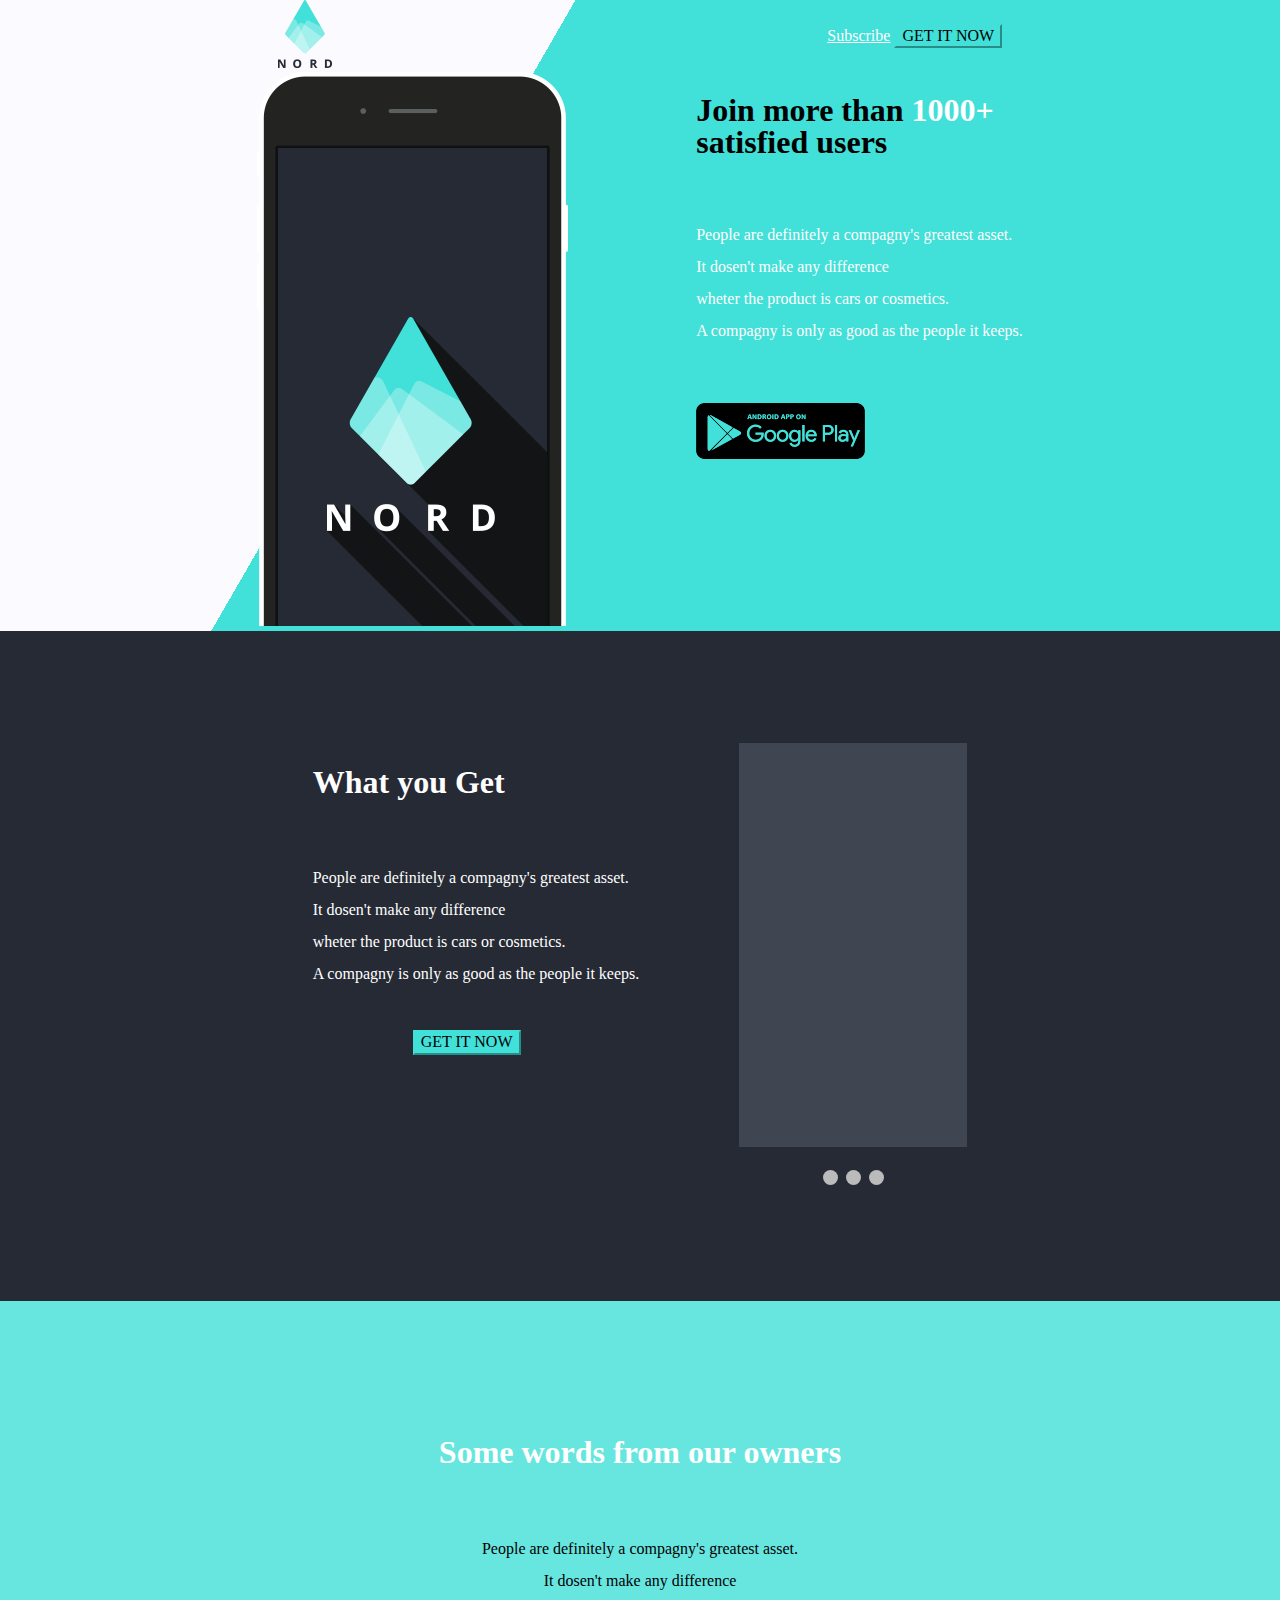
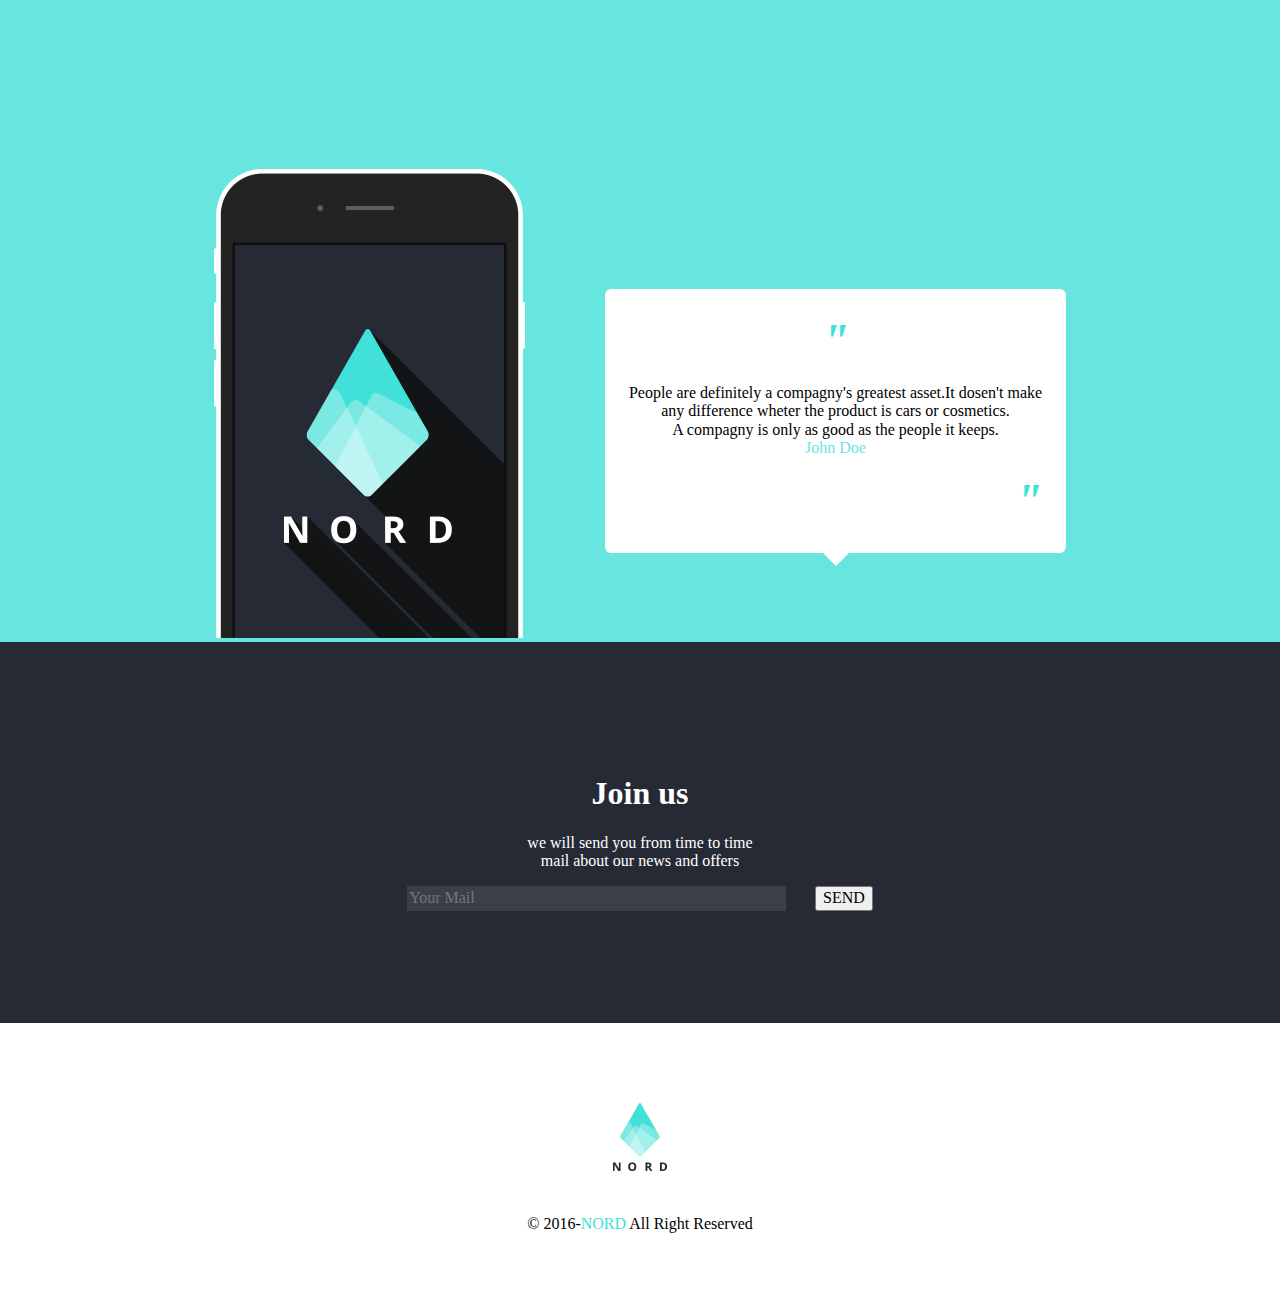
<file: index.html>
<!DOCTYPE html>
<html lang="en" dir="ltr">

<head>
  <meta charset="utf-8">
  <meta name="viewport" content="width=device-width, initial-scale=1">
  <title>Integration maquette Oswald par Olivier</title>
  <link rel="stylesheet" href="normalize.css">
  <link rel="stylesheet" href="style3.css">
</head>

<body>

  <main>

    <header>
      <div class="container-flex">
        <div class="">
          <a class="" href="#"> <img class="responsive" src="./img/logo.png" alt="logo"></a>
        </div>
        <div class="">
          <a class="text-white" href="index3.html">Subscribe</a>
          <!--<a class="text-decoration-none" href="index3.html"><button class="buttona">Get It Now</button></a>-->
          <input type="button" class="buttona" value="GET IT NOW" onClick="javascript:location.href = 'index3.html';">
        </div>
      </div>

      <div class="container-flex2">
        <div class="phone">
          <img class="responsive" src="./img/phone.png" alt="phone">
        </div>
        <div class="info">
          <h1 class="sectiontext">Join more than <span class="text-white">1000+</span><br>satisfied users</h1>
          <p class="text-white sectiontext">
            <a class="">People are definitely a compagny's greatest asset.<br>It dosen't make any difference<br> wheter the product is cars or cosmetics.
              <br>
              A compagny is only as good as the people it keeps.</a>
          </p>
          <a href="index3.html"><img class="androidbutton" src="./img/androidappbutton.png" alt="android application download" /></a>
        </div>
      </div>
    </header>

    <div class="container-flex3">
      <div>
        <h1 class="text-white sectiontitle">What you Get</h1>
        <div class="text-white sectiontext whatyougetr">
          People are definitely a compagny's greatest asset.<br>It dosen't make any difference<br> wheter the product is cars or cosmetics.<br>
          A compagny is only as good as the people it keeps.
        </div>
        <div class="whatyougetl">
          <!--<a class="text-decoration-none" href="index3.html"><button class="buttona">GET IT NOW</button></a>-->
          <input type="button" class="buttona" value="GET IT NOW" onClick="javascript:location.href = 'index3.html';" />
        </div>
      </div>

      <div class="">
        <div class="slideshow-container">
          <div class="mySlides sliderpos fade">
            <img class="responsive" src="./img/slide.png" alt="slide1">
          </div>
          <div class="mySlides sliderpos fade">
            <img class="responsive" src="./img/slide2.png" alt="slide2">
          </div>
          <div class="mySlides sliderpos fade">
            <img class="responsive" src="./img/slide3.png" alt="slide2">
          </div>
        </div>
        <br>

        <div style="text-align:center">
          <span class="dot" onclick="currentSlide(1)"></span>
          <span class="dot" onclick="currentSlide(2)"></span>
          <span class="dot" onclick="currentSlide(3)"></span>
        </div>

      </div>
    </div>

    <div class="container-flex4">
      <div>
        <h1 class="text-white sectiontitle">Some words from our owners</h1>
        <div class="text-center sectiontext">
          People are definitely a compagny's greatest asset.<br>It dosen't make any difference
        </div>
      </div>
    </div>

    <div class="container-flex4">
      <div class="first">
        <div id="img-right" class="second">
          <img class="responsive" src="./img/phone2.png" alt="phone">
        </div>
      </div>
      <div class="second">
        <div class="headertext text-black">
          <div class="speech-bubble">
            <div class="quot">&quot;</div>
            <p class="flextexte">People are definitely a compagny's greatest asset.It dosen't make<br>
              any difference wheter the product is cars or cosmetics.<br>
              A compagny is only as good as the people it keeps.<br>
              <span class="johndoe"> John Doe</span>
            </p>
            <div id="quote-right" class="quot">&quot;</div>
          </div>
        </div>
      </div>
    </div>

    <div class="container-flex5">
      <div>
        <h1 class="text-white">Join us</h1>
        <p class="text-white">
          we will send you from time to time<br>mail about our news and offers
        </p>
      </div>
      <div>
      <div>
        <form class="form-group">
          <input type="email" class="form-control" placeholder="Your Mail">
          <button type="submit" class="">SEND</button>
        </form>
      </div>
    </div>
    </div>

  </main>

  <footer>
    <div>
      <img class="responsive sectiontitle" src="./img/logofooter.png" alt="logo">
    </div>
    <div>
      © 2016-<span class="nordfooter">NORD</span> All Right Reserved
    </div>
  </footer>



  <script>
    var slideIndex = 1;
    showSlides(slideIndex);

    function plusSlides(n) {
      showSlides(slideIndex += n);
    }

    function currentSlide(n) {
      showSlides(slideIndex = n);
    }

    function showSlides(n) {
      var i;
      var slides = document.getElementsByClassName("mySlides");
      var dots = document.getElementsByClassName("dot");
      if (n > slides.length) {
        slideIndex = 1
      }
      if (n < 1) {
        slideIndex = slides.length
      }
      for (i = 0; i < slides.length; i++) {
        slides[i].style.display = "none";
      }
      for (i = 0; i < dots.length; i++) {
        dots[i].className = dots[i].className.replace(" active", "");
      }
      slides[slideIndex - 1].style.display = "block";
      dots[slideIndex - 1].className += " active";
    }
    var slideIndex = 0;
    showSlides();

    function showSlides() {
      var i;
      var slides = document.getElementsByClassName("mySlides");
      for (i = 0; i < slides.length; i++) {
        slides[i].style.display = "none";
      }
      slideIndex++;
      if (slideIndex > slides.length) {
        slideIndex = 1
      }
      slides[slideIndex - 1].style.display = "block";
      setTimeout(showSlides, 2000); // Change image every 2 seconds
    }
  </script>


</body>

</html>
</file>
<file: style3.css>
/*----- HEADER -----*/
header {
  background-size: cover;
  background: rgb(250, 250, 255);
  background: -moz-linear-gradient(120deg, rgba(250, 250, 255, 1) 35%, rgba(65, 224, 216, 1) 35%);
  background: -webkit-linear-gradient(120deg, rgba(250, 250, 255, 1) 35%, rgba(65, 224, 216, 1) 35%);
  background: linear-gradient(120deg, rgba(250, 250, 255, 1) 35%, rgba(65, 224, 216, 1) 35%);
  filter: progid:DXImageTransform.Microsoft.gradient(startColorstr="#fafaff", endColorstr="#41e0d8", GradientType=1);
  padding-right: 15px;
  padding-left: 15px;
  margin-right: auto;
  margin-left: auto;
}

.text-white {
  color: white;
}

.text-center {
  text-align: center;
}

.responsive {
  max-width: 100%;
  height: auto;
}

.container-flex {
  display: flex;
  flex-direction: row;
  justify-content: space-around;
  align-items: center;
  align-content: center;
  padding-right: 15px;
  padding-left: 15px;
  margin-right: auto;
  margin-left: auto;
}

.container-flex2 {
  display: flex;
  flex-direction: row;
  justify-content: center;
  align-content: center;
  padding-right: 15px;
  padding-left: 15px;
  margin-right: auto;
  margin-left: auto;
}

.phone {
  margin-right: 4rem;
}

.info {
  margin-left: 4rem;
}

.buttona {
  background-color: rgb(65, 224, 216) !important;
  border-color: rgb(65, 224, 216) !important;
  border-radius: 0 !important;
}

.text-decoration-none {
  text-decoration: none;
}

/*----- Article1 ---*/
.container-flex3 {
  display: flex;
  flex-direction: row;
  justify-content: center;
  align-content: center;
  padding-right: 15px;
  padding-left: 15px;
  margin-right: auto;
  margin-left: auto;
  background-color: rgb(38, 42, 52);
  padding-top: 7rem;
  padding-bottom: 7rem;
}

.whatyougetl{
  padding-left: 100px;
}

.whatyougetr{
  padding-right: 100px;
}

.sectiontext {
  line-height: 2rem;
  padding-bottom: 40px;
}

.sectiontitle {
  padding-bottom: 40px;
}

.buttona {
  background-color: rgb(65, 224, 216) !important;
  border-color: rgb(65, 224, 216) !important;
  border-radius: 0 !important;
}

.sliderpos {
  text-align: center !important;
}

.slideshow-container {
  max-width: 1000px;
  position: relative;
  margin: auto;
}

.prev, .next {
  cursor: pointer;
  position: absolute;
  top: 50%;
  width: auto;
  padding: 16px;
  margin-top: -22px;
  color: white;
  font-weight: bold;
  font-size: 18px;
  transition: 0.6s ease;
  border-radius: 0 3px 3px 0;
  user-select: none;
}

.next {
  right: 0;
  border-radius: 3px 0 0 3px;
}

.prev:hover, .next:hover {
  background-color: rgba(0, 0, 0, 0.8);
}

.dot {
  cursor: pointer;
  height: 15px;
  width: 15px;
  margin: 0 2px;
  background-color: #bbb;
  border-radius: 50%;
  display: inline-block;
  transition: background-color 0.6s ease;
}

.active, .dot:hover {
  background-color: #717171;
}

.fade {
  -webkit-animation-name: fade;
  -webkit-animation-duration: 1.5;
  animation-name: fade;
  animation-duration: 1.5s;
}

@-webkit-keyframes fade {
  from {
    opacity: .4
  }

  to {
    opacity: 1
  }
}

@keyframes fade {
  from {
    opacity: .4
  }

  to {
    opacity: 1
  }
}

/*----- Article 2 -----*/
.container-flex4 {
  display: flex;
  flex-direction: row;
  justify-content: center;
  align-content: center;
  padding-right: 15px;
  padding-left: 15px;
  margin-right: auto;
  margin-left: auto;
  background-color: rgb(103, 230, 224);
  padding-top: 7rem;
}

.speech-bubble {
  position: relative;
  background: #ffffff;
  border-radius: .4em;
  padding: 24px;
  margin-top: 120px;
}

.speech-bubble:after {
  content: '';
  position: absolute;
  left: 0;
  top: 50%;
  width: 0;
  height: 0;
  border: 20px solid transparent;
  border-right-color: #ffffff;
  border-left: 0;
  margin-top: -20px;
  margin-left: -20px;
}

.johndoe {
  color: rgb(103, 230, 224);
}

.quot {
  font-size: 3rem;
  font-style: italic;
  font-weight: bold;
  color: rgb(65, 224, 216);
}

#quote-right {
  text-align: right;
}

#img-right {
  text-align: right;
  width: 100%;
  height: auto;
}

.first {
  order: 1;
  padding-right: 80px;
}

.second {
  order: 2;
  margin-top: 20px;
  text-align: center !important;
}

.speech-bubble:after {
  content: '';
  position: absolute;
  top: 105%;
  bottom: 0;
  left: 50%;
  width: 0;
  height: 0;
  border: 20px solid transparent;
  border-top-color: #ffffff;
  border-bottom: 0;
  margin-left: -20px;
  margin-bottom: -20px;
}

/*----- Join us -----*/
.container-flex5 {
  display: flex;
  flex-direction: column;
  justify-content: center;
  align-content: center;
  text-align: center;
  padding-right: 15px;
  padding-left: 15px;
  margin-right: auto;
  margin-left: auto;
  background-color: rgb(38, 42, 52);
  padding-top: 7rem;
  padding-bottom: 7rem;
}

.form-group{
  display: flex;
  justify-content: center;
}
.form-control{
  border: none !important;
  border-radius: 0 !important;
  width: 30% !important;
  margin-right: 1.8rem;
  background-color: rgba(255, 255, 255, 0.1) !important;
}

/*----- FOOTER -----*/
footer {
  display: flex;
  flex-direction: column;
  justify-content: center;
  align-content: center;
  padding-right: 15px;
  padding-left: 15px;
  margin-right: auto;
  margin-left: auto;
  background-color: white;
  padding-top: 5rem;
  padding-bottom: 5rem;
  text-align: center;
}

.nordfooter {
  color: rgb(65, 224, 216);
  padding-bottom: 55px;
}

.buttonb {
  background-color: rgba(250, 250, 255, 1) !important;
  border-color: rgba(250, 250, 255, 1) !important;
  border-radius: 0 !important;
  color: rgb(65, 224, 216) !important;
  padding-left: 2.5rem !important;
  padding-right: 2.5rem !important;
  padding-bottom: 5rem;
}

@media screen and (max-width:380px) {
  main, footer, .container-flex, .container-flex2, .container-flex3, .container-flex4, .container-flex5 {
    display: flex;
    flex-direction: column;
    justify-content: center;
    align-items: center;
    align-content: center;
  }
}
</file>
